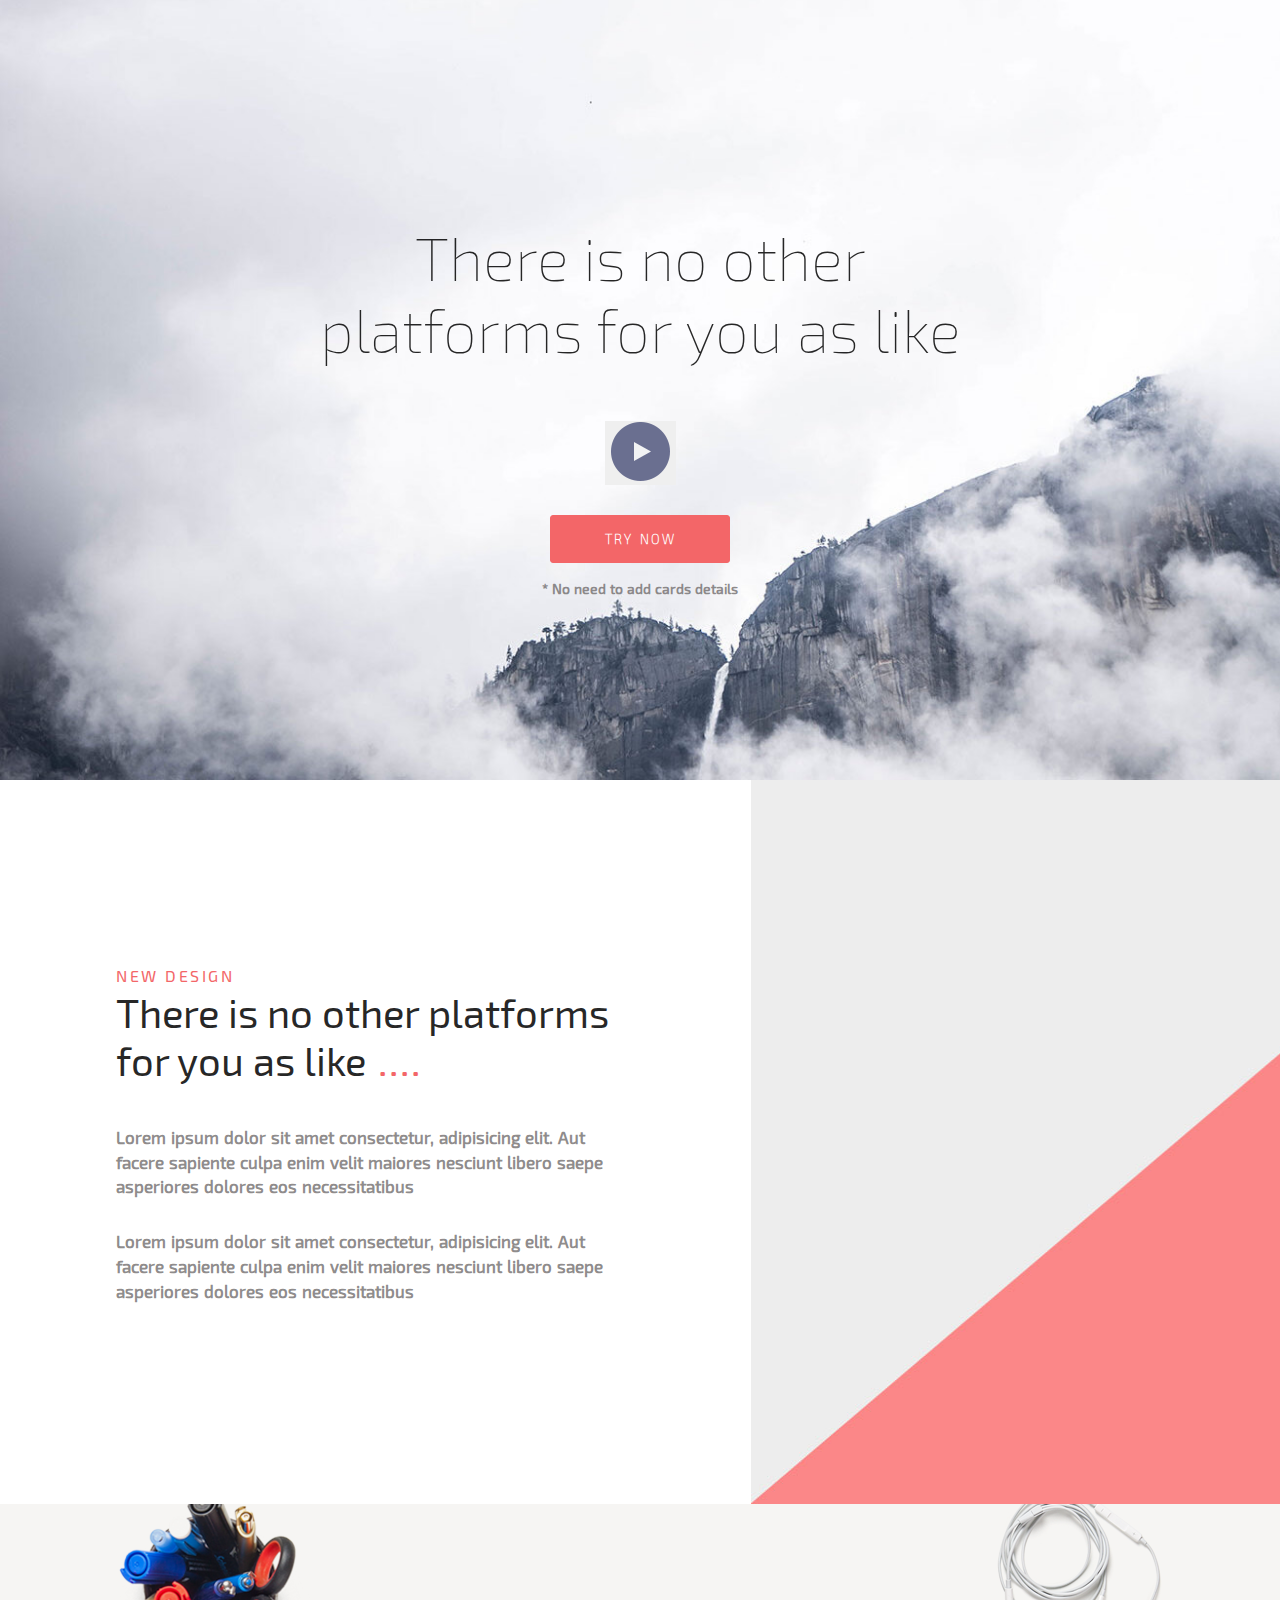
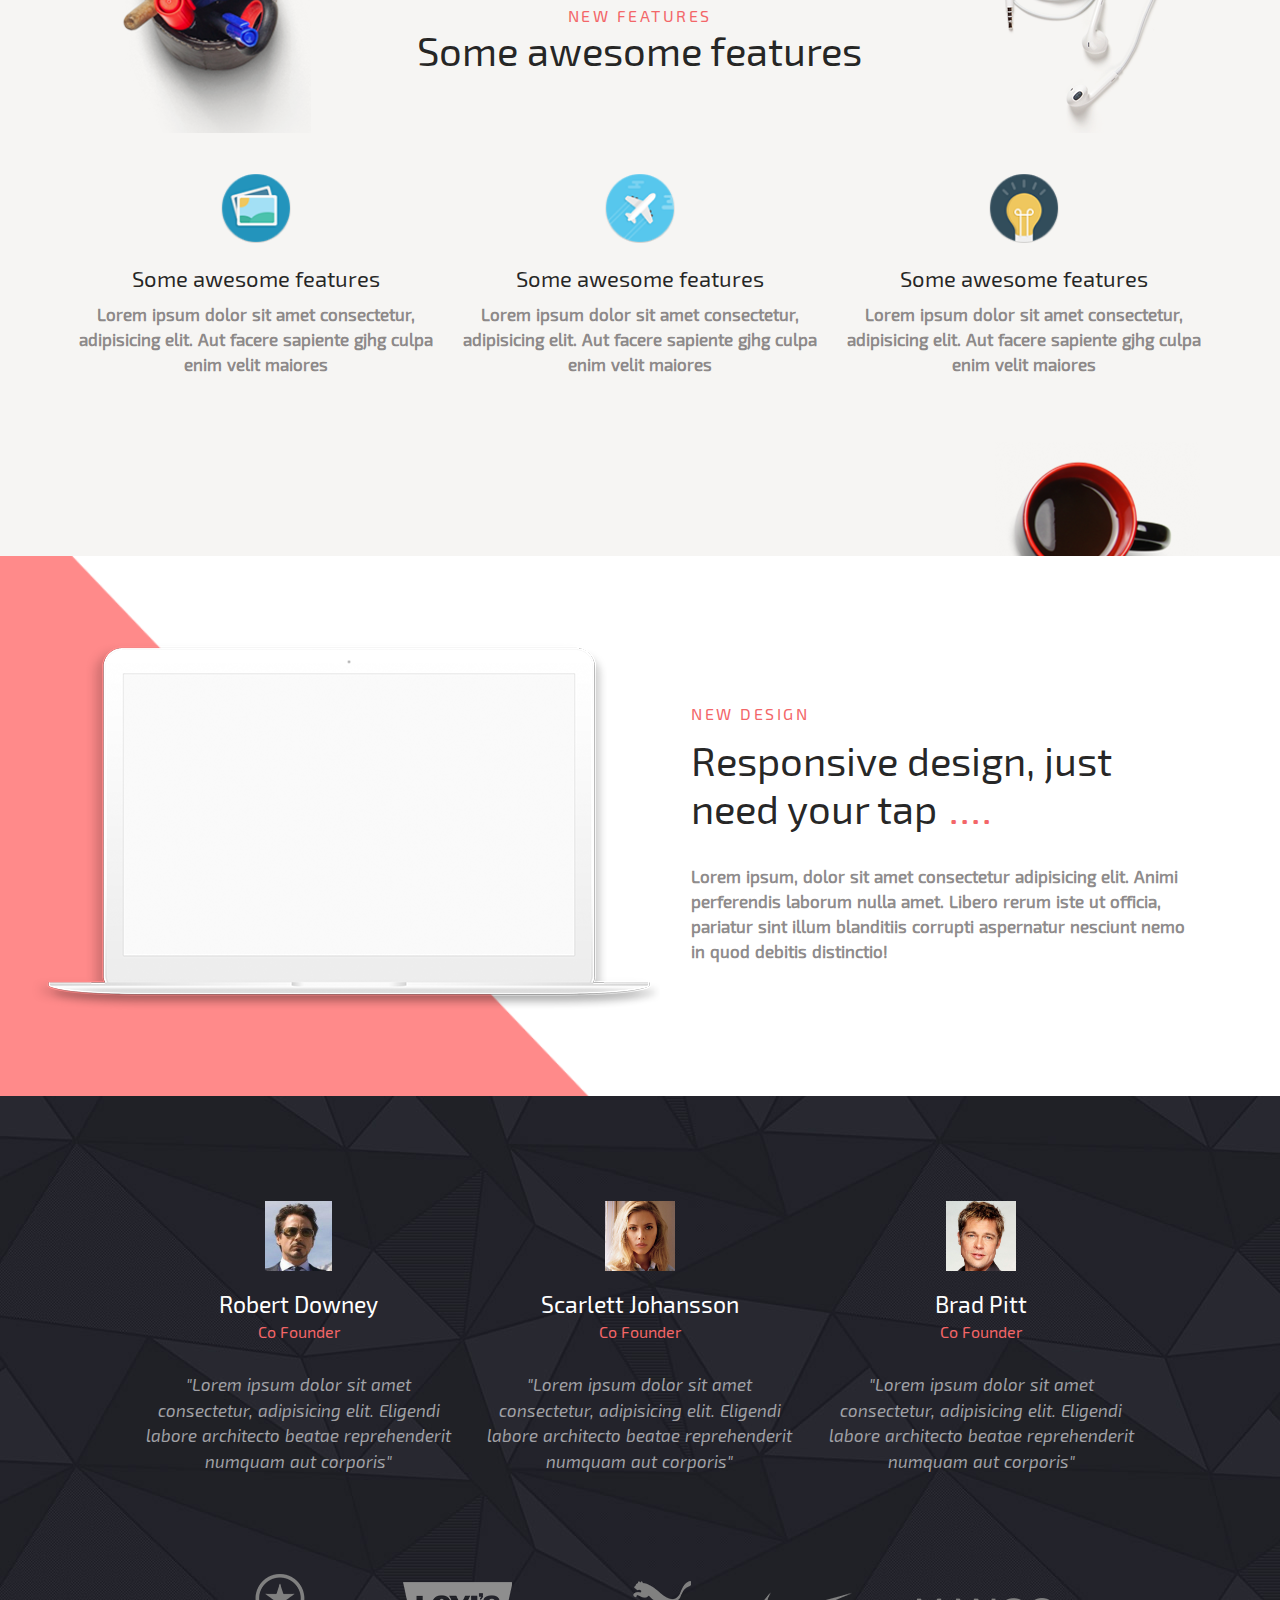
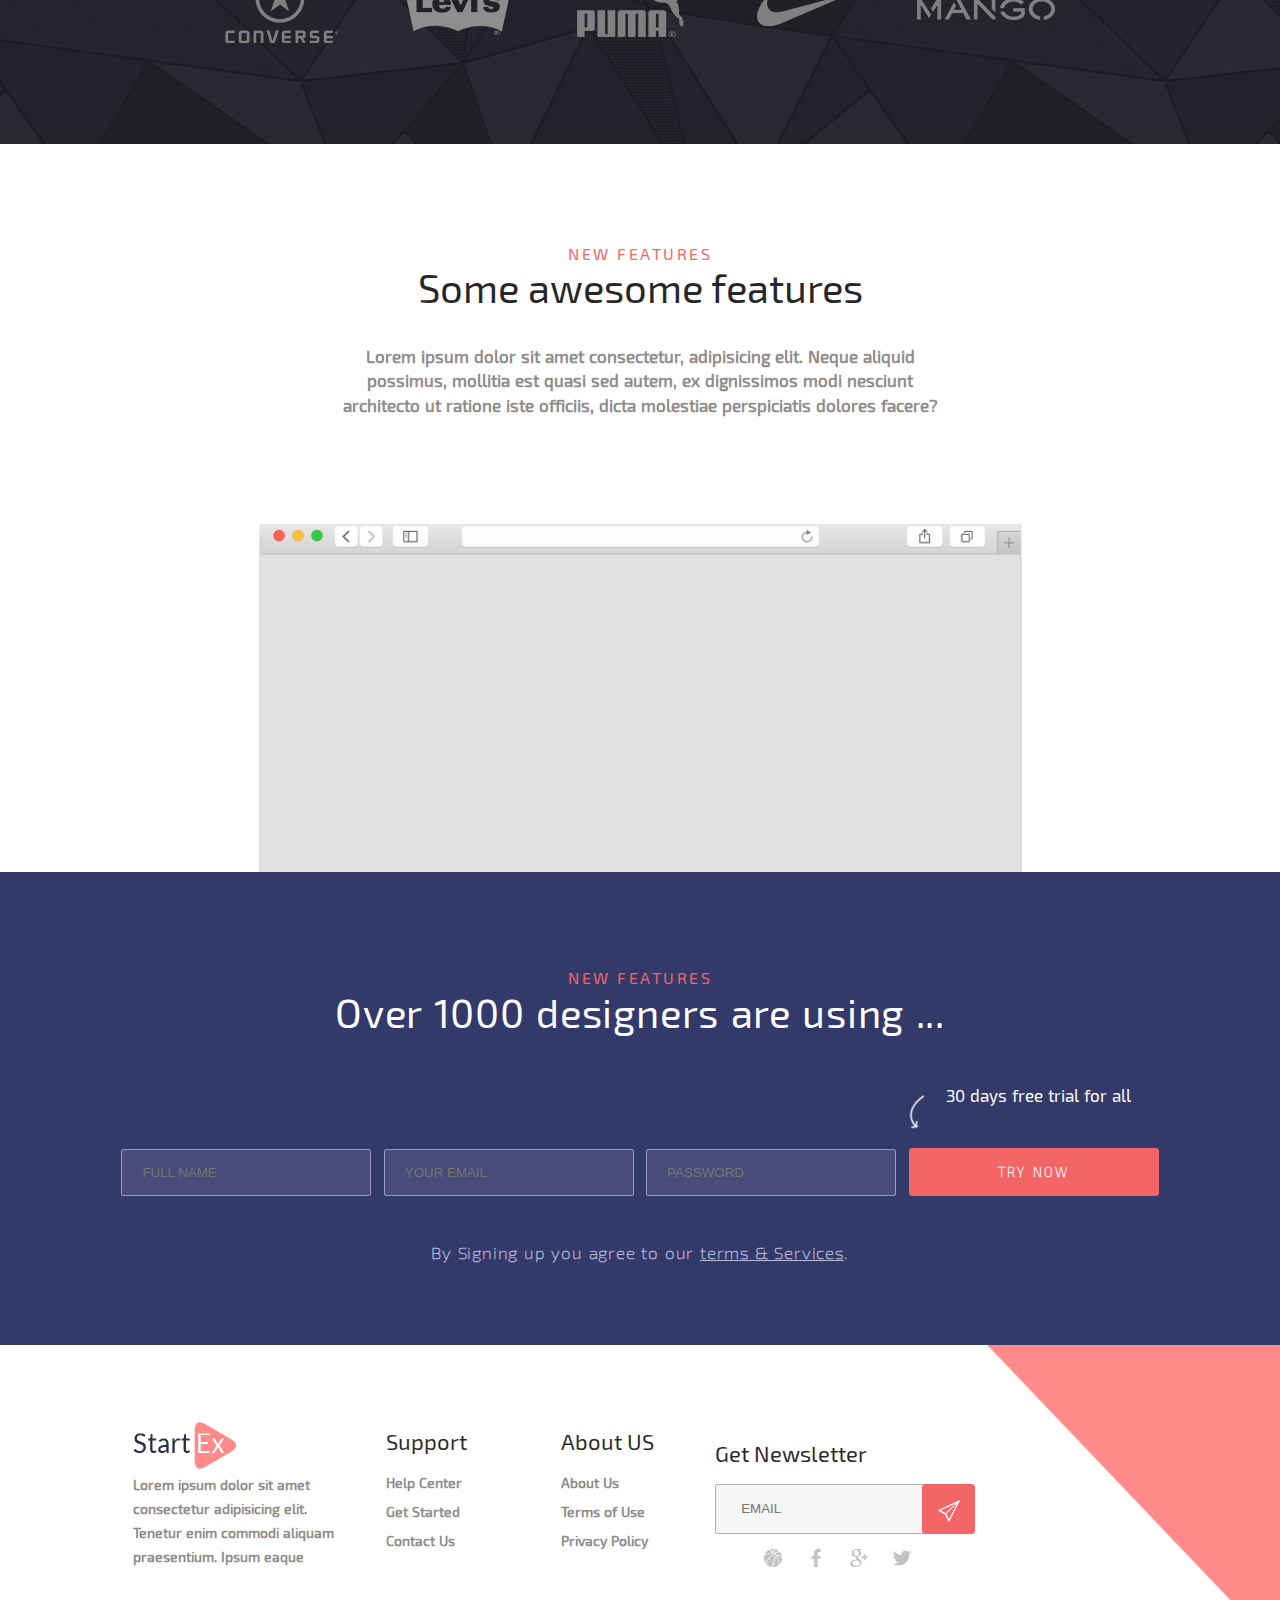
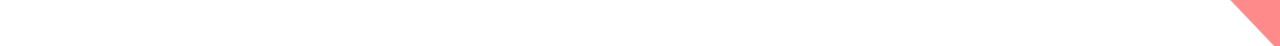
<file: index.html>
<!DOCTYPE html>
<html lang="en">
<head>
    <meta charset="UTF-8">
    <meta http-equiv="X-UA-Compatible" content="IE=edge">
    <meta name="viewport" content="width=device-width, initial-scale=1.0">
    <link rel="stylesheet" href="css/font-family.css">
    <link rel="stylesheet" href="css/title&text.css">
    <link rel="stylesheet" href="css/button.css">
    <link rel="stylesheet" href="css/header.css">
    <link rel="stylesheet" href="css/info-design1.css">
    <link rel="stylesheet" href="css/features1.css">
    <link rel="stylesheet" href="css/info-design2.css">
    <link rel="stylesheet" href="css/features2.css">
    <link rel="stylesheet" href="css/info-design3.css">
    <link rel="stylesheet" href="css/registration.css">
    <link rel="stylesheet" href="css/footer.css">
    <link rel="stylesheet" href="css/style.css">
    <title>Document</title>
</head>
<body>
    <div class="header">
        <h1 class="title header__title">There is no other platforms for you as like</h1>
        <button class="header__btn">
            <img class="header__btn-icon" src="img/btn-play-ico.png" alt="btn-play-ico">
        </button>
        <button class="button header__button">TRY NOW</button>
        <div class="text header__text">* No need to add cards details</div>
    </div>
    <div class="info-design1">
        <div class="information1 info-design1__information1">
            <div class="information-container">
                <h3 class="subtitle info-design1__subtitle">NEW DESIGN</h3>
                <h2 class="title info-design1__title">There is no other platforms for you as like<span class="dots">....</span></h2>
                <div class="text info-design1__text">Lorem ipsum dolor sit amet consectetur, adipisicing elit. Aut facere 
                    sapiente culpa enim velit maiores nesciunt libero saepe asperiores dolores eos necessitatibus</div>
                <div class="text info-design1__text info-design1__text--margin">Lorem ipsum dolor sit amet consectetur, adipisicing elit. Aut facere 
                    sapiente culpa enim velit maiores nesciunt libero saepe asperiores dolores eos necessitatibus</div>
            </div>
        </div>
        <div class="img-container info-design1__img-container"></div>
    </div>
    <div class="features1">
        <div class="features1-head">
            <img class="features1-head__img1" src="img/bg/bgfeatures-pens (2) (1).png" alt="bgfeatures-pens">
            <div class="titles-block features1-head__titles-block">
                <h3 class="subtitle features1-head__subtitle">NEW FEATURES</h3>
                <h2 class="title features1-head__title">Some awesome features</h2>
            </div>
            <img class="features1-head__img2" src="img/bg/bgfeatures-earphones (1) (1).png" alt="bgfeatures-earphones">
        </div>
        <div class="features1-block">
            <div class="features1-block__element">
                <img class="features1-block__img" src="img/icons/features-ico1.png" alt="features-ico1.png">
                <h3 class="title features1-block__title">Some awesome features</h3>
                <div class="text features1-block__text">Lorem ipsum dolor sit amet consectetur, adipisicing elit. Aut facere 
                    sapiente gjhg culpa enim velit maiores</div>
            </div>
            <div class="features1-block__element">
                <img class="features1-block__img" src="img/icons/features-ico2.png" alt="features-ico2.png">
                <h3 class="title features1-block__title">Some awesome features</h3>
                <div class="text features1-block__text">Lorem ipsum dolor sit amet consectetur, adipisicing elit. Aut facere 
                    sapiente gjhg culpa enim velit maiores</div>
            </div>
            <div class="features1-block__element features1-block__element--margin">
                <img class="features1-block__img" src="img/icons/features-ico3.png" alt="features-ico3.png">
                <h3 class="title features1-block__title">Some awesome features</h3>
                <div class="text features1-block__text">Lorem ipsum dolor sit amet consectetur, adipisicing elit. Aut facere 
                    sapiente gjhg culpa enim velit maiores</div>
            </div>
        </div>
        <div class="features1-foot">
            <img class="features1-foot__img3" src="img/bg/bgfeatures-coffee.png" alt="bgfeatures-coffee">
        </div>
    </div>
    <div class="info-design2">
        <div class="design2-images">
            <img class="design2-images__img2" src="img/macbook.png" alt="macbook">
        </div>
        <div class="text-box">
            <h3 class="subtitle text-box__subtitle">NEW DESIGN</h3>
            <h2 class="title text-box__title">Responsive design, just need your tap<span class="dots">....</span></h2>
            <div class="text text-box__text">Lorem ipsum, dolor sit amet consectetur adipisicing elit. Animi perferendis laborum nulla amet. Libero rerum iste ut officia,
                 pariatur sint illum blanditiis corrupti aspernatur nesciunt nemo in quod debitis distinctio!</div>
        </div>
    </div>
    <div class="features2">
        <div class="element-block features2__element-block">
            <div class="features2__element">
                <img class="features2__img" src="img/team1.jpg" alt="team1">
                <h2 class="title features2__title">Robert Downey</h2>
                <h3 class="subtitle features2__subtitle">Co Founder</h3>
                <div class="text features2__text">"Lorem ipsum dolor sit amet consectetur, adipisicing elit. Eligendi labore architecto beatae reprehenderit numquam aut 
                    corporis"</div>
            </div>
            <div class="features2__element">
                <img class="features2__img" src="img/team2.jpg" alt="team2">
                <h2 class="title features2__title">Scarlett Johansson</h2>
                <h3 class="subtitle features2__subtitle">Co Founder</h3>
                <div class="text features2__text">"Lorem ipsum dolor sit amet consectetur, adipisicing elit. Eligendi labore architecto beatae reprehenderit numquam aut 
                    corporis"</div>
            </div>
            <div class="features2__element">
                <img class="features2__img" src="img/team3.jpg" alt="team3">
                <h2 class="title features2__title">Brad Pitt</h2>
                <h3 class="subtitle features2__subtitle">Co Founder</h3>
                <div class="text features2__text">"Lorem ipsum dolor sit amet consectetur, adipisicing elit. Eligendi labore architecto beatae reprehenderit numquam aut 
                    corporis"</div>
            </div>
        </div>
        <div class="partners-block features2__partners-block">
            <img class="features2__img1" src="img/partners/partner1.png" alt="converse">
            <img class="features2__img1" src="img/partners/partner2.png" alt="levis">
            <img class="features2__img1" src="img/partners/partner3.png" alt="puma">
            <img class="features2__img1" src="img/partners/partner4.png" alt="nike">
            <img class="features2__img1" src="img/partners/partner5.png" alt="mango">
        </div>
    </div>
    <div class="info-design3">
        <div class="information-block">
            <h3 class="subtitle info-design3__subtitle">NEW FEATURES</h3>
            <h2 class="title info-design3__title">Some awesome features</h2>
            <div class="text info-design3__text">Lorem ipsum dolor sit amet consectetur, adipisicing elit. Neque aliquid possimus, mollitia est quasi sed autem, ex dignissimos modi
                nesciunt architecto ut ratione iste officiis, dicta molestiae perspiciatis dolores facere?</div>
        </div>
        <div class="image-block">
            <img class="info-design3__img" src="img/browser.png" alt="browser">
        </div>
    </div>
    <div class="registration">
        <div class="titles-box registration__titles-box">
            <h3 class="subtitle registration__subtitle">NEW FEATURES</h3>
            <h2 class="title registration__title">Over 1000 designers are using ...</h2>
        </div>
        <div class="field-container">
            <input class="field-container__element" type="text" placeholder="FULL NAME">
            <input class="field-container__element" type="email" placeholder="YOUR EMAIL">
            <input class="field-container__element" type="password" placeholder="PASSWORD">
            <div class="button-box field-container__button-box">
                <img class="field-container__img" src="img/arrow.png" alt="arrow">
                <div class="text field-container__text">30 days free trial for all</div>
                <button class="button field-container__button">TRY NOW</button>
            </div>
        </div>
        <div class="text registration__text">By Signing up you agree to our <a class="text-link" href="#">terms &amp; Services</a>.</div>
    </div>
    <div class="footer">
        <div class="inner-text footer__inner-text">
            <div class="adress-box footer__adress-box">
                <a class="logo-link" href="#">
                    <img class="footer__img1" src="img/logo.png" alt="logo">
                </a>
                <div class="text footer__text footer__text--longer">Lorem ipsum dolor sit amet consectetur adipisicing elit. Tenetur enim commodi aliquam praesentium. Ipsum eaque</div>
            </div>
            <div class="support-box footer__support-box">
                <h2 class="title footer__title footer__title--margin">Support</h2>
                <a class="text footer__text footer__text--margin" href="#">Help Center</a>
                <a class="text footer__text footer__text--margin" href="#">Get Started</a>
                <a class="text footer__text footer__text--margin" href="#">Contact Us</a>
            </div>
            <div class="about-box footer__about-box">
                <h2 class="title footer__title footer__title--margin">About US</h2>
                <a class="text footer__text footer__text--margin" href="#">About Us</a>
                <a class="text footer__text footer__text--margin" href="#">Terms of Use</a>
                <a class="text footer__text footer__text--margin" href="#">Privacy Policy</a>
            </div>
            <div class="email-box footer__email-box">
                <h2 class="title footer__title footer__title--margin--top">Get Newsletter</h2>
                <div class="input-container footer__input-container">
                    <input class="email footer__email" type="email" placeholder="EMAIL">
                    <button class="button footer__button">
                        <img class="footer__img2" src="img/btn-mail.png" alt="btn-mail">
                    </button>
                </div>
                <div class="icon-container footer__icon-container">
                    <a class="icon-link footer__icon-link" href="#">
                        <img class="icon footer__icon footer__icon--margin" src="img/icons/ball-of-basketball45363.png" alt="ball-of-basketball">
                    </a>
                    <a class="icon-link footer__icon-link" href="#">
                        <img class="icon footer__icon footer__icon--margin" src="img/icons/facebook453635.png" alt="facebook">
                    </a>
                    <a class="icon-link footer__icon-link" href="#">
                        <img class="icon footer__icon footer__icon--margin" src="img/icons/google-plus-logo4536.png" alt="google-plus-logo">
                    </a>
                    <a class="icon-link footer__icon-link" href="#">
                        <img class="icon footer__icon" src="img/icons/twitter6533.png" alt="twitter">
                    </a>
                </div>
            </div>
        </div>
        <img class="footer__img3" src="img/bg/bgfooter.png" alt="bgfooter">
    </div>
</body>
</html>
</file>
<file: css/font-family.css>
@font-face {
    font-family: Exo2Bold;
    src: url("../fonts/Exo2Bold.ttf");
}
@font-face {
    font-family: Exo2Italic;
    src: url("../fonts/Exo2Italic.ttf");
}
@font-face {
    font-family: Exo2Medium;
    src: url("../fonts/Exo2Medium.ttf");
}
@font-face {
    font-family: Exo2Regular;
    src: url("../fonts/Exo2Regular.ttf");
}
@font-face {
    font-family: Exo2Thin;
    src: url("../fonts/Exo2Thin.ttf");
}
</file>
<file: css/title&text.css>
.title {
    font-family: 'Exo2Regular';
    font-weight: 400;
    font-size: 40px;
    color: rgba(0, 0, 0, 0.85);
}
.text {
    font-family: 'Exo2Regular';
    color: rgba(112, 108, 108, 0.8);
    font-weight: 600;
    font-size: 16.5px;
    word-spacing: 1px;
    line-height: 1.5;
}
.subtitle {
    color: rgb(243, 102, 104);
    font-size: 16px;
    font-family: 'Exo2Regular';
    font-weight: 400;
    letter-spacing: 2.5px;
}
.dots {
    font-family: 'Exo2Bold';
    font-size: 30px;
    color: rgb(243, 102, 104);
    padding-left: 13px;
    letter-spacing: 4px;
}
.titles-block {
    display: flex;
    flex-direction: column;
    justify-content: center;
    align-items: center;
}
</file>
<file: css/button.css>
.button {
    background-color: rgb(243, 102, 104);
    border: 1px solid rgb(243, 102, 104);
    color: white;
    padding: 15px 0;
    border-radius: 3px;
    letter-spacing: 2px;
    word-spacing: 2px;
    font-family: 'Exo2Thin';
    font-weight: 700;
}
</file>
<file: css/header.css>
.header {
    background-image: url("../img/bg/bgindex\ \(3\).jpg");
    background-repeat: no-repeat;
    background-size: cover;
    height: 780px;
    display: flex;
    flex-direction: column;
    justify-content: center;
    align-items: center;    
    overflow: hidden;
}
.header__btn {
    border: none;
    margin: 15px;
}
.header__button {
    margin: 15px;
    width: 180px;
}
.header__btn-icon {
    opacity: 0.7;
}
.header__text {
    font-size: 14px;
}
.header__title {
    text-align: center;
    font-family: 'Exo2Thin';
    font-size: 60px;
    font-weight: 100;
    max-width: 720px;
}
</file>
<file: css/info-design1.css>
.info-design1 {
    display: flex;
    max-height: 724px;
    overflow: hidden;

}
.information1 {
    box-sizing: border-box;
    display: flex;
    flex-direction: column;
    justify-content: center;
    align-items: center;
    width: 57.2vw;
}
.info-design1__title {
    max-width: 500px;
    margin-bottom: 42px;
}
.info-design1__subtitle {
    margin-bottom: -30px;
}
.info-design1__text {
    max-width: 500px;
    margin-bottom: 30px;
}
.img-container {
    overflow: hidden;
    width: 41.3vw;
    height: 724px;
    background-image: url("../img/bg/bgintro.jpg");
    background-size: cover;
}
.info-design1__img-container {
    margin-left: auto;
}


@media (max-width: 992px) {
    .img-container {
        display: none;
    }
    .information1 {
        width: 100vw;
        text-align: center;
    }
    .info-design1__information1 {
        padding: 65px 0 80px 0;
    }
    .info-design1__text--margin {
        margin-bottom: 0;
    }
}
</file>
<file: css/features1.css>
.features1-head {
    display: flex;
    justify-content: space-around;
    width: 90vw;
    overflow: hidden;
}
.features1 {
    display: flex;
    flex-direction: column;
    align-items: center;
    background-color: rgb(246,245,243);
}
.features1-head__subtitle {
    margin-bottom: -33px;
}
.features1-head__title {
    text-align: center;
}
.features1-head__titles-block {
    margin-top: 60px;
}
.features1-block {
    display: flex;
    align-items: center;
    justify-content: space-around;
    flex-wrap: wrap;
    width: 90vw;
}
.features1-block__element {
    display: flex;
    flex-direction: column;
    align-items: center;
    max-width: 355px;
    margin: 40px 5px 0 5px;
}
.features1-block__text {
    text-align: center;
}
.features1-block__img {
    width: 70px;
    height: 70px;
}
.features1-block__title {
    font-size: 22px;
    margin-bottom: 12px;
    text-align: center;
}
.features1-foot__img3 {
    margin-top: 55px;
}
.features1-foot {
    display: flex;
    justify-content: end;
    width: 90vw;
}

@media (max-width: 992px) {
    .features1-head__img1 {
        display: none;
    }
    .features1-head__img2 {
        display: none;
    }
    .features1-foot__img3 {
        display: none;
    }
    .features1 {
        justify-content: center;
    }
    .features1-block__element--margin {
        margin-bottom: 80px;
    }
}
</file>
<file: css/info-design2.css>
.info-design2 {
    display: flex;
    overflow: hidden;
}
.design2-images {
    display: flex;
    height: 540px;
    width: 54vw;
    justify-content: center;
    align-items: center;
    background-image: url("../img/bg/bgdescription.png");
    background-size: cover;
}
.text-box {
    display: flex;
    flex-direction: column;
    justify-content: center;
    width: 46vw;
}
.text-box__title {
    max-width: 450px;
}
.text-box__text {
    max-width: 500px;
}
.text-box__subtitle {
    margin-bottom: -20px;
}

@media (max-width: 992px) {
    .design2-images {
        display: none;
    }
    .info-design2 {
        justify-content: center;
        align-items: center;
    }
    .text-box {
        align-items: center;
        text-align: center;
        width: 510px;
    }
    .text-box__subtitle {
        margin-top: 80px;
    }
    .text-box__text {
        margin-bottom: 80px;
    }
}

@media (max-width: 768px) {
    .text-box {
        width: 80vw;
    }
}
</file>
<file: css/features2.css>
.features2 {
    display: flex;
    flex-direction: column;
    align-items: center;
    min-height: 648px;
    background-image: url("../img/bg/bgclients.jpg");
    background-size: cover;
    overflow: hidden;
}
.element-block {
    display: flex;
    justify-content: space-around;
    flex-wrap: wrap;
    width: 80vw;
}
.features2__element-block {
    margin-top: 50px;
}
.features2__element {
    display: flex;
    flex-direction: column;
    align-items: center;
    justify-content: center;
    width: 330px;
    margin: 55px 5px 0 5px;
}
.features2__img {
    max-width: 70px;
    max-height: 70px;
}
.features2__title {
    color: white;
    font-size: 23px;
}
.features2__text {
    text-align: center;
    color: rgb(161,162,167);
    font-weight: 300;
    font-size: 17px;
    font-family: 'Exo2Italic';
    margin-top: 15px;
    max-width: 320px;
}
.features2__subtitle {
    letter-spacing: 0;
    word-spacing: 0.1px;
    margin-top: -15px;
}
.partners-block {
    display: flex;
    justify-content: space-around;
    align-items: center;
    flex-wrap: wrap;
    width: 70vw;
}
.features2__partners-block {
    margin-top: 60px;
}
.features2__img1 {
    margin: 40px 5px 0 5px;
}

@media (max-width: 1274px) {
    .features2__partners-block {
        margin-bottom: 90px;
    }
}
</file>
<file: css/info-design3.css>
.info-design3 {
    display: flex;
    flex-direction: column;
    align-items: center;
    overflow: hidden;
}
.information-block {
    display: flex;
    flex-direction: column;
    justify-content: center;
    align-items: center;
}
.info-design3__img {
    height: 348px;
    width: 763px;
    margin-bottom: -3.5px;
}
.info-design3__text {
    max-width: 620px;
    text-align: center;
    margin-bottom: 105px;
}
.info-design3__subtitle {
    margin-bottom: -33px;
    margin-top: 100px;
}
.info-design3__title {
    text-align: center;
}

@media (max-width: 779px) {
    .image-block {
        display: none;
    }
}
</file>
<file: css/registration.css>
.registration {
    display: flex;
    flex-direction: column;
    justify-content: center;
    align-items: center;
    background-color: rgb(51,57,105);
    overflow: hidden;
}
.titles-box {
    display: flex;
    flex-direction: column;
    align-items: center;
}
.registration__subtitle {
    margin-bottom: -33px;
}
.registration__title {
    color: white;
    letter-spacing: 0.8px;
    word-spacing: 1.5px;
    text-align: center;
}
.field-container__img {
    width: 17px;
    height: 36px;
    margin-top: 9px;
    margin-bottom: 9px;
}
.field-container__text {
    color: white;
    font-family: 'Exo2Regular';
    font-weight: 100;
    margin: 0 20px 39px 20px;
}
.field-container {
    display: flex;
    align-items: flex-end;
    justify-content: space-around;
    flex-wrap: wrap;
    width: 82vw;
}
.field-container__element {
    background-color: rgb(72,76,121);
    color: white;
    width: 250px;
    height: 47px;
    padding-left: 20px;
    border: 0.5px solid rgb(152,156,201);
    border-radius: 2px;
    margin: 15px 5px 0 5px;
}
.field-container__button-box {
    margin: 15px 5px 0 5px;
}
.field-container__button {
    width: 250px;
}
.registration__text {
    margin-top: 45px;
    color: rgb(179,187,217);
    font-weight: 300;
    font-family: 'Exo2Thin';
    font-weight: 900;
    letter-spacing: 0.8px;
    word-spacing: 1.px;
    margin-bottom: 80px;
    text-align: center;
}
.registration__titles-box {
    margin-top: 80px;
}
.button-box {
    display: flex;
    flex-wrap: wrap;
    width: 250px;
}
.text-link {
    color: rgb(179,187,217);
}
</file>
<file: css/footer.css>
.footer {
    display: flex;
    overflow: hidden;
}
.inner-text {
    display: flex;
    align-items: center;
    justify-content: space-around;
    flex-wrap: wrap;
    width: 75vw;
}
.footer__inner-text {
    margin-left: 125px;
}
.adress-box {
    display: flex;
    flex-direction: column;
    width: 236px;
    height: 160px;
    justify-content: center;
}
.footer__text {
    font-size: 14px;
    line-height: 1.7;
    text-decoration: none;
}
.footer__text--longer {
    width: 210px;
}
.support-box {
    display: flex;
    flex-direction: column;
    width: 158px;
    height: 160px;
    justify-content: center;
}
.footer__title {
    font-size: 22px;
}
.footer__text--margin {
    margin-bottom: 5px;
}
.footer__support-box {
    padding-bottom: 24px;
}
.about-box {
    display: flex;
    flex-direction: column;
    width: 138px;
    height: 160px;
    justify-content: center;
}
.footer__about-box {
    padding-bottom: 24px;
}
.email {
    border: 0.5px solid rgba(112, 108, 108, 0.5);
    border-right: none;
    border-radius: 2px;
    width: 210px;
    height: 50px;
    background-color: rgb(246,246,246);
}
.email-box {
    display: flex;
    flex-direction: column;
    width: 263px;
    height: 160px;
    justify-content: space-around;
}
.footer__email-box {
    padding-bottom: 24px;
}
.footer__email {
    padding-left: 25px;
}
.footer__button {
    width: 53px;
    height: 50px;
    margin-left: -3px;
}
.input-container {
    display: flex;
    flex-wrap: nowrap;
}
.icon-container {
    display: flex;
    justify-content: center;
    width: 245px;
}
.footer__icon-container {
    margin-top: 15px;
}
.icon-link {
    text-decoration: none;
}
.icon {
    width: 18px;
    height: 18px;
}
.footer__icon--margin {
    margin-right: 25px;
}
.footer__img3 {
    margin-left: auto;
    overflow: hidden;
}
.footer__title--margin {
    margin-bottom: 17px;
}
.footer__title--margin--top {
    margin-top: 24px;
}

@media (max-width: 1223px) {
    .footer__img3 {
        display: none;
    }
    .footer__inner-text {
        margin-top: 80px;
        margin-bottom: 80px;
        margin-left: 0;
    }
    .footer {
        justify-content: center;
        align-items: center;
    }
    .inner-text {
        width: 918px;
    } 
}

@media (max-width: 768px) {
    .inner-text {
        flex-direction: column;
        align-items: center;
    }
    .adress-box {
        width: 320px;
        align-items: center;
    }
    .support-box {
        width: 320px;
        align-items: center;
    }
    .about-box {
        width: 320px;
        align-items: center;
    }
    .email-box {
        width: 320px;
        align-items: center;
    }
    .footer__text--longer {
        width: 258px;
        text-align: center;
    }
}
</file>
<file: css/style.css>
* {
    box-sizing: border-box;
}
body {
    margin: 0;
}
</file>
